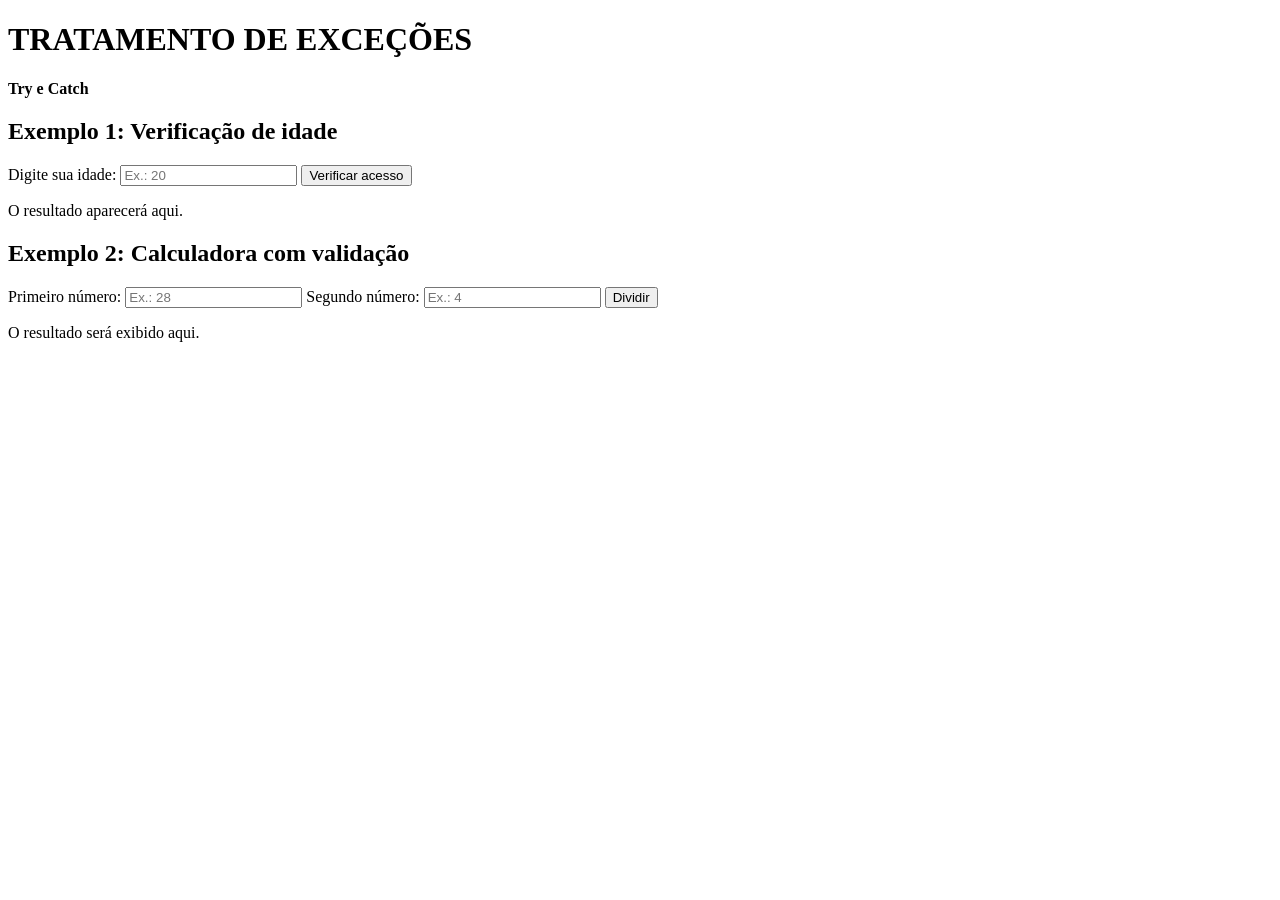
<file: aula 7 (conteúdo)/index.html>
<!DOCTYPE html>
<html lang="en">
<head>
    <meta charset="UTF-8">
    <meta name="viewport" content="width=device-width, initial-scale=1.0">
    <title>Document</title>
</head>
<body>
    <main>
        <h1>TRATAMENTO DE EXCEÇÕES</h1>
        <p><strong> Try e Catch</strong></p>
        <section>
            <h2>Exemplo 1: Verificação de idade</h2>
            <label for="idade">Digite sua idade:</label>
            <input type="number" id="idade" placeholder="Ex.: 20">
            <button type="button" id="verificar">Verificar acesso</button>
            <p id="resultadoIdade" class="resultado">O resultado aparecerá aqui.</p>
            <p id="finalizacaoIdade" class="observacao"></p>
        </section>
        <section>
            <h2>Exemplo 2: Calculadora com validação</h2>
            <label for="numero1">Primeiro número:</label>
            <input type="number" id="numero1" placeholder="Ex.: 28">
            <label for="numero2">Segundo número:</label>
            <input type="number" id="numero2" placeholder="Ex.: 4">
            <button type="button" id="dividir">Dividir</button>
            <p id="resultadoDivisao" class="resultado">O resultado será exibido aqui.</p>
            <p id="finalizacaoDivisao" class="observacao"></p>
        </section>
    </main>
    <script src="script.js"></script>
</body>
</html>
</file>
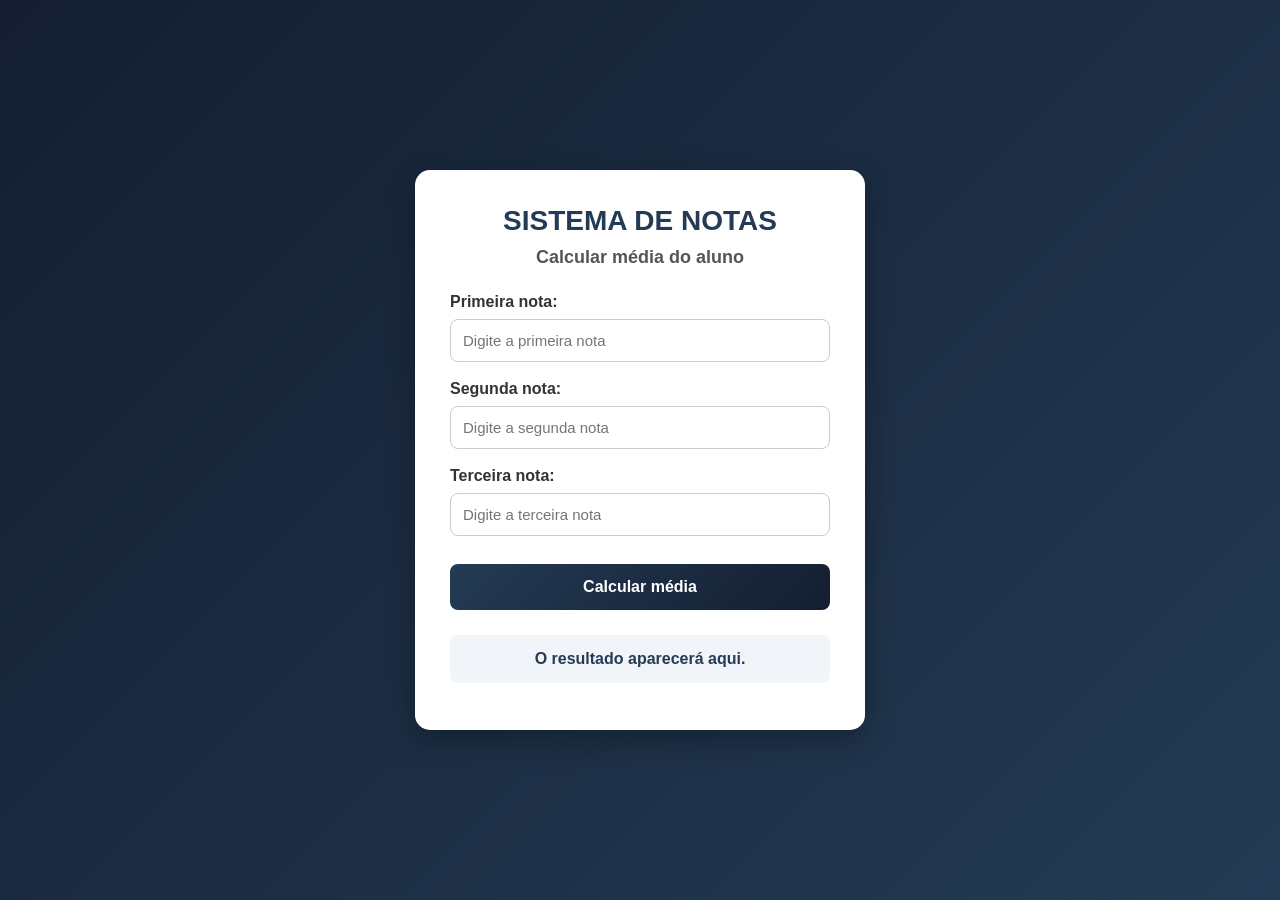
<file: aula 7/index.html>
<!DOCTYPE html>
<html lang="pt-br">
<head>
    <meta charset="UTF-8">
    <meta name="viewport" content="width=device-width, initial-scale=1.0">
    <title>Sistema de Notas</title>
    <link rel="stylesheet" href="style.css">
</head>
<body>

    <main>
        <h1>SISTEMA DE NOTAS</h1>

        <section>
            <h2>Calcular média do aluno</h2>

            <label for="nota1">Primeira nota:</label>
            <input type="number" id="nota1" placeholder="Digite a primeira nota">

            <br><br>

            <label for="nota2">Segunda nota:</label>
            <input type="number" id="nota2" placeholder="Digite a segunda nota">

            <br><br>

            <label for="nota3">Terceira nota:</label>
            <input type="number" id="nota3" placeholder="Digite a terceira nota">

            <br><br>

            <button type="button" id="calcular">Calcular média</button>

            <p id="resultado">O resultado aparecerá aqui.</p>

            <p id="finalizacao"></p>
        </section>
    </main>

    <script src="script.js"></script>

</body>
</html>
</file>
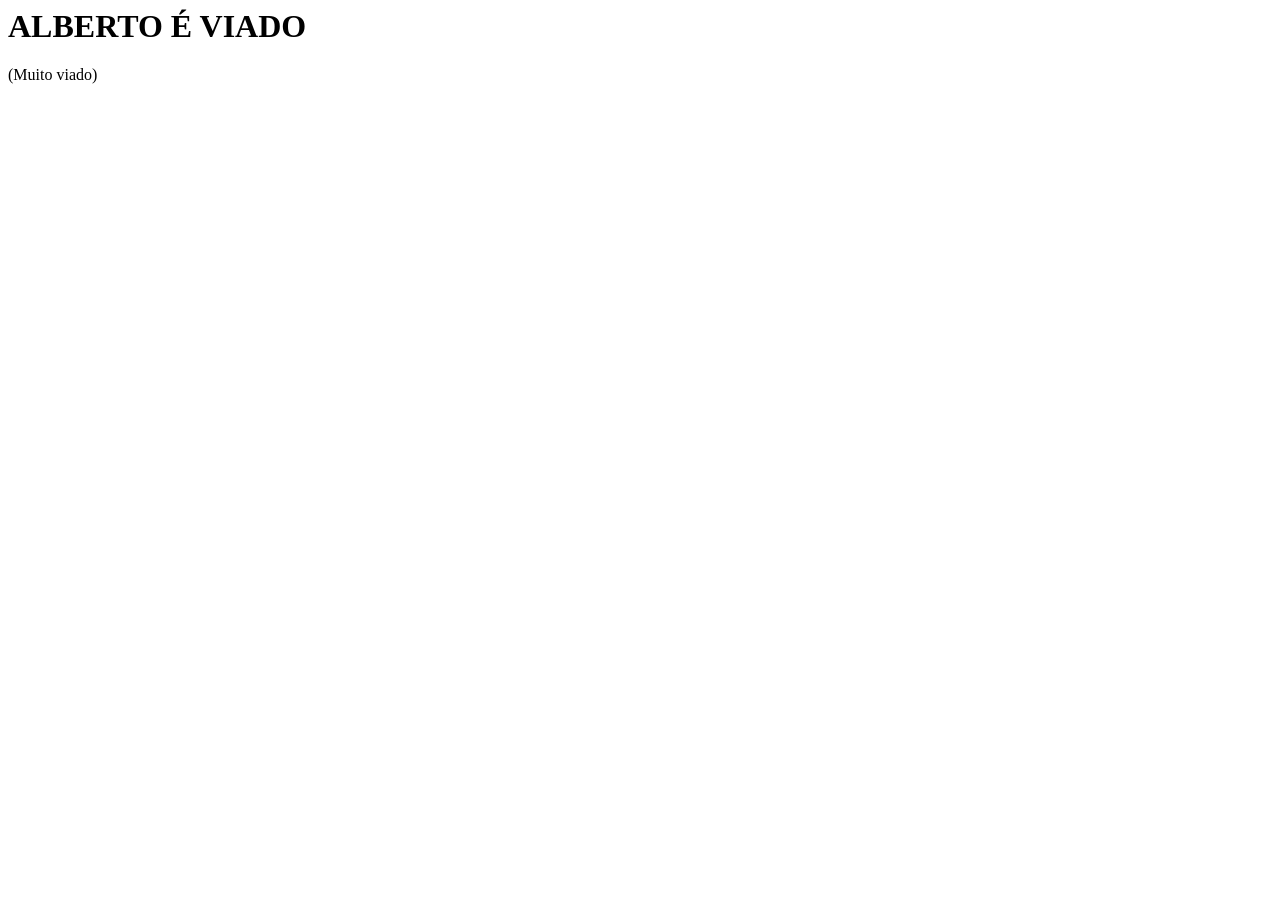
<file: javascript/index.html>
<!DOCTYPE html
<html lang="pt-br">
<head>
    <meta charset="UTF-8">
    <meta http-equiv="X-UA-Compatible" content="IE=edge">
    <meta name="viewport" content="width=device-width, initial-scale=1.0">
    <title>Document</title>
</head>
<body>
    <h1>ALBERTO É VIADO</h1>
        <p>(Muito viado)</p>
</body>
<script src="script.js"></script>
</html>
</file>
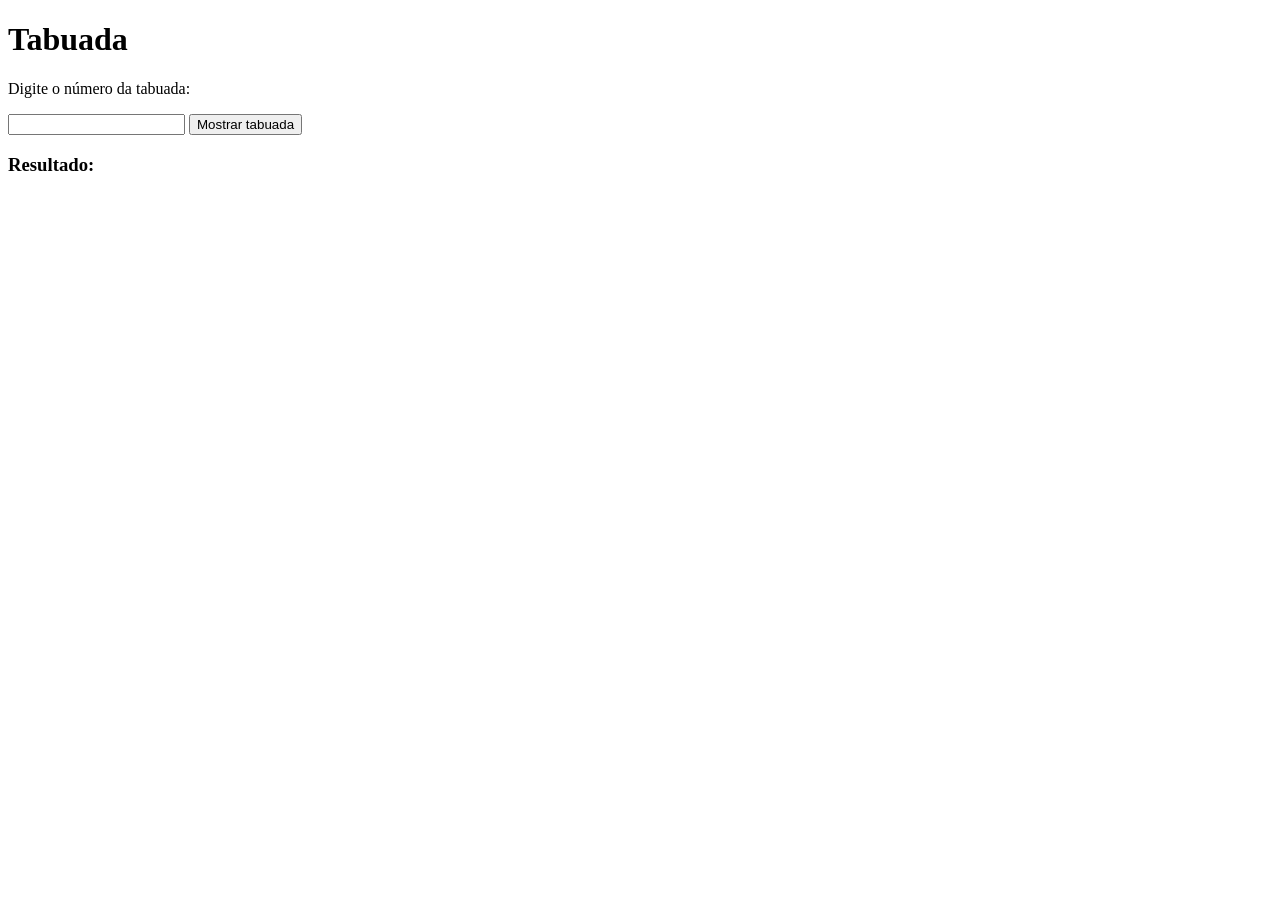
<file: aula 27-10-26/desafio .html>
<!DOCTYPE html>
<html lang="pt-br">
<head>
    <meta charset="UTF-8">
    <title>Tabuada</title>
</head>
<body>

    <h1>Tabuada</h1>

    <p>Digite o número da tabuada:</p>

    <input type="number" id="numero">

    <button onclick="mostrarTabuada()">Mostrar tabuada</button>

    <h3>Resultado:</h3>

    <p id="resultado"></p>

    <script>
        function mostrarTabuada() {
            let numero = Number(document.getElementById("numero").value);
            let resultado = document.getElementById("resultado");

            resultado.innerHTML = "";

            for (let i = 1; i <= 10; i++) {
                resultado.innerHTML += numero + " x " + i + " = " + (numero * i) + "<br>";
            }
        }
    </script>

</body>
</html>
</file>
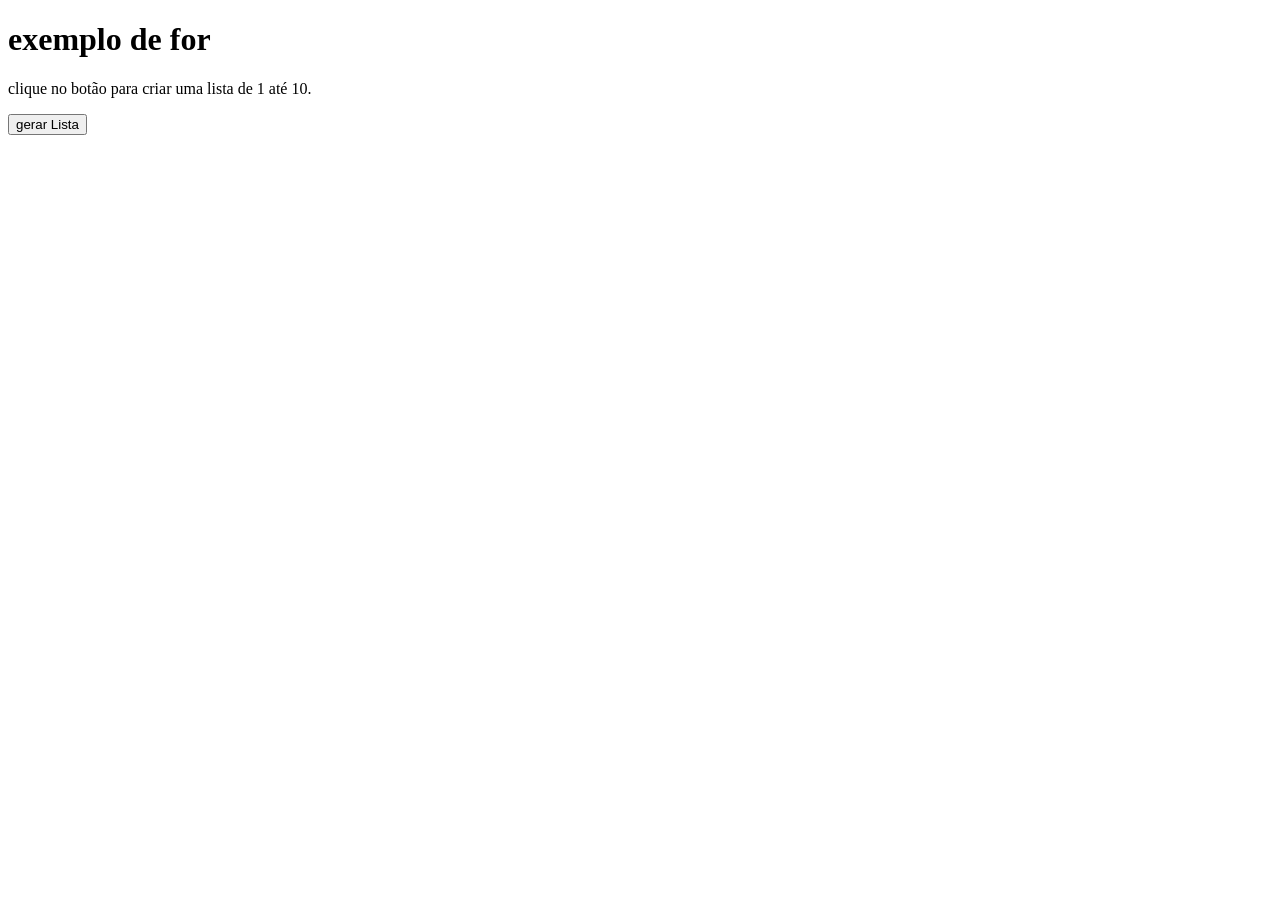
<file: aula 27-10-26/for.html>
<!DOCTYPE html>
<html lang="en">
    <head>
        </head>
        <body>

            <h1>exemplo de for </h1>

            <P>clique no botão para criar uma lista de 1 até 10.</P>

            <button type="button" id=" gerar">gerar Lista</button>
            <ul id="lista"></ul>
            <script src="for.js"></script>
            
        </body>
    </head>
</html>
</file>
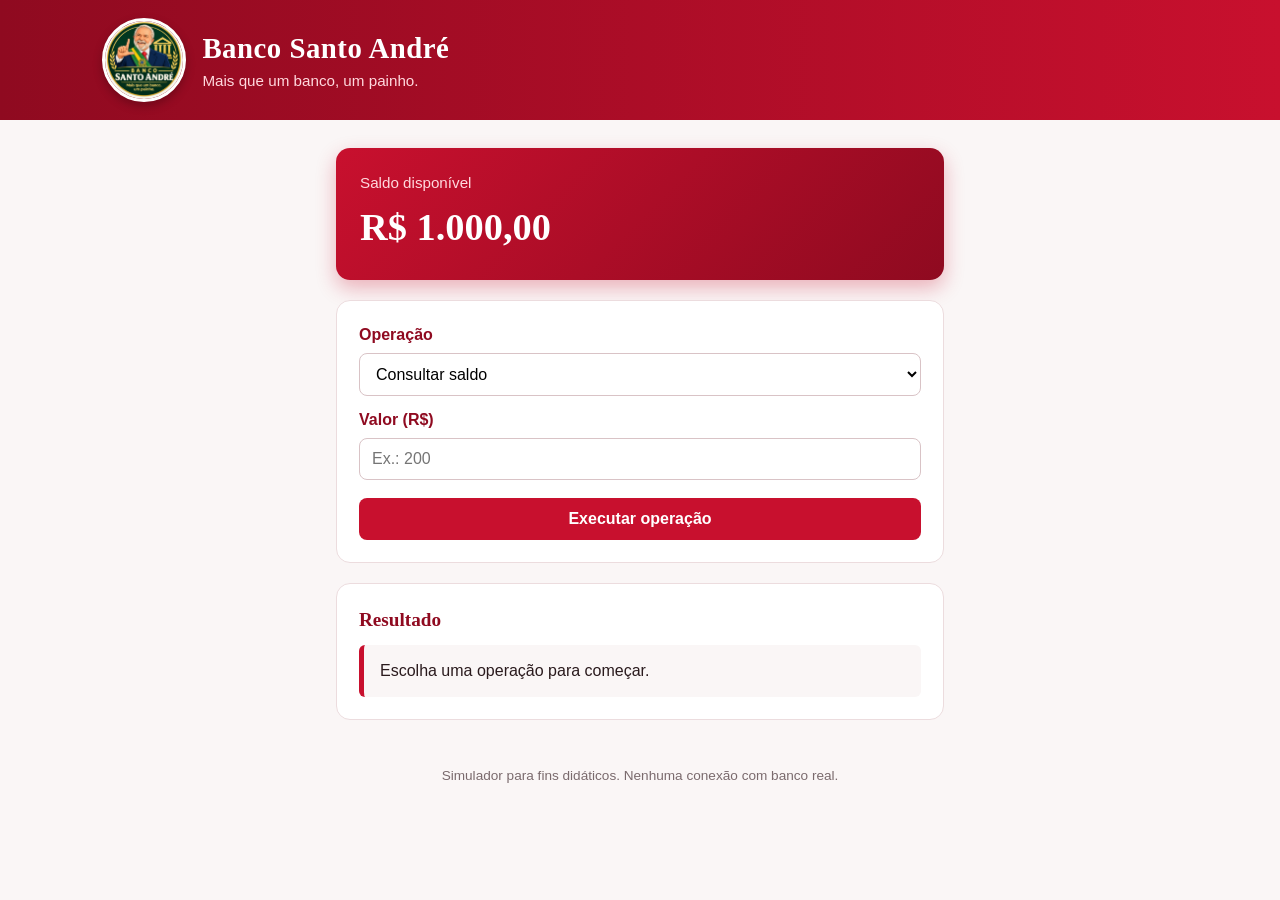
<file: banco/banco.html>
<!DOCTYPE html>
<html lang="pt-BR">
<head>
  <meta charset="UTF-8">
  <meta name="viewport" content="width=device-width, initial-scale=1">
  <title>Banco Santo André</title>
  <link rel="icon" href="banco-painho.png" type="image/png">
  <link rel="stylesheet" href="style.css">
</head>
<body>
  <header class="topo">
    <img src="banco-painho.png" alt="Logo do Banco Santo André" class="logo">
    <div>
      <h1>Banco Santo André</h1>
      <p class="slogan">Mais que um banco, um painho.</p>
    </div>
  </header>

  <main class="painel">
    <section class="cartao-saldo">
      <span class="rotulo">Saldo disponível</span>
      <strong id="saldo">R$ 1.000,00</strong>
    </section>

    <section class="operacoes">
      <label for="operacao">Operação</label>
      <select id="operacao">
        <option value="saldo">Consultar saldo</option>
        <option value="depositar">Depositar</option>
        <option value="sacar">Sacar</option>
        <option value="extrato">Ver extrato</option>
      </select>

      <label for="valor">Valor (R$)</label>
      <input type="number" id="valor" placeholder="Ex.: 200" step="1">

      <button id="executar" type="button">Executar operação</button>
    </section>

    <section class="resultado" aria-live="polite">
      <h2>Resultado</h2>
      <!-- Este aviso é substituído pelo script.js quando ele carrega corretamente -->
      <div id="mensagem" class="mensagem erro">O JavaScript não carregou. Confira se o arquivo script.js está na mesma pasta do index.html e se o nome está exatamente assim.</div>
    </section>
  </main>

  <footer class="rodape">Simulador para fins didáticos. Nenhuma conexão com banco real.</footer>

  <!-- Aviso que aparece após as operações -->
  <div id="meme" class="meme" hidden>
    <div class="meme-caixa">
      <h2>AGORA FAZ O L, SEU DINHEIRO É NOSSO</h2>
      <img id="meme-foto" src="roubo.png" alt="Imagem do aviso">
      <p id="meme-aviso" class="meme-aviso" hidden>Imagem roubo.png não encontrada na pasta.</p>
      <button id="meme-fechar" type="button">Fechar</button>
    </div>
  </div>

  <script src="banco.js"></script>
</body>
</html>
</file>
<file: aula 7/style.css>
* {
    margin: 0;
    padding: 0;
    box-sizing: border-box;
}

body {
    font-family: Arial, Helvetica, sans-serif;
    background: linear-gradient(135deg, #141e30, #243b55);
    min-height: 100vh;
    display: flex;
    justify-content: center;
    align-items: center;
    padding: 20px;
}

main {
    background-color: white;
    width: 100%;
    max-width: 450px;
    padding: 35px;
    border-radius: 15px;
    box-shadow: 0 10px 30px rgba(0, 0, 0, 0.3);
}

h1 {
    text-align: center;
    color: #243b55;
    margin-bottom: 10px;
    font-size: 28px;
}

h2 {
    text-align: center;
    color: #555;
    font-size: 18px;
    margin-bottom: 25px;
}

label {
    display: block;
    color: #333;
    font-weight: bold;
    margin-bottom: 8px;
}

input {
    width: 100%;
    padding: 12px;
    border: 1px solid #ccc;
    border-radius: 8px;
    font-size: 15px;
    outline: none;
    transition: 0.3s;
}

input:focus {
    border-color: #243b55;
    box-shadow: 0 0 5px rgba(36, 59, 85, 0.3);
}

button {
    width: 100%;
    padding: 14px;
    background: linear-gradient(135deg, #243b55, #141e30);
    color: white;
    border: none;
    border-radius: 8px;
    font-size: 16px;
    font-weight: bold;
    cursor: pointer;
    transition: 0.3s;
    margin-top: 10px;
}

button:hover {
    transform: translateY(-2px);
    background: linear-gradient(135deg, #355778, #243b55);
}

#resultado {
    margin-top: 25px;
    padding: 15px;
    background-color: #f1f4f8;
    border-radius: 8px;
    text-align: center;
    color: #243b55;
    font-weight: bold;
}

#finalizacao {
    text-align: center;
    margin-top: 12px;
    color: #777;
    font-size: 13px;
}

@media (max-width: 480px) {
    main {
        padding: 25px 20px;
    }

    h1 {
        font-size: 23px;
    }
}
</file>
<file: banco/style.css>
:root {
  --vermelho: #c8102e;
  --vermelho-escuro: #8f0a20;
  --vermelho-claro: #fdecee;
  --branco: #ffffff;
  --fundo: #faf6f6;
  --texto: #2a1a1d;
  --cinza: #7a6a6d;
  --borda: #ecdcde;
  --verde: #1f7a4d;
}

* { box-sizing: border-box; }

body {
  margin: 0;
  min-height: 100vh;
  background: var(--fundo);
  color: var(--texto);
  font-family: "Segoe UI", Roboto, Arial, sans-serif;
  line-height: 1.5;
}

/* ===== Cabeçalho ===== */
.topo {
  display: flex;
  align-items: center;
  gap: 16px;
  padding: 18px 8vw;
  background: linear-gradient(90deg, var(--vermelho-escuro), var(--vermelho));
  color: var(--branco);
  animation: descer 0.6s ease-out;
}

.logo {
  width: 84px;
  height: 84px;
  border-radius: 50%;
  border: 3px solid var(--branco);
  background: var(--branco);
  object-fit: cover;
  box-shadow: 0 4px 10px rgba(0, 0, 0, 0.25);
}

.topo h1 {
  margin: 0;
  font-family: Georgia, "Times New Roman", serif;
  font-size: 1.8rem;
  letter-spacing: 0.5px;
}

.slogan { margin: 0; color: #ffd9de; font-size: 0.95rem; }

/* ===== Painel ===== */
.painel {
  display: grid;
  gap: 20px;
  max-width: 640px;
  margin: 28px auto;
  padding: 0 16px;
}

.painel > section {
  animation: subir 0.6s ease-out both;
}
.painel > section:nth-child(2) { animation-delay: 0.1s; }
.painel > section:nth-child(3) { animation-delay: 0.2s; }

.cartao-saldo {
  padding: 24px;
  border-radius: 14px;
  background: linear-gradient(135deg, var(--vermelho), var(--vermelho-escuro));
  color: var(--branco);
  box-shadow: 0 8px 20px rgba(200, 16, 46, 0.3);
}

.cartao-saldo .rotulo { display: block; color: #ffd9de; font-size: 0.95rem; }

.cartao-saldo strong {
  display: inline-block;
  margin-top: 4px;
  font-family: Georgia, "Times New Roman", serif;
  font-size: 2.4rem;
}

.cartao-saldo strong.pulsar { animation: pulsar 0.5s ease-out; }

.operacoes, .resultado {
  padding: 22px;
  border: 1px solid var(--borda);
  border-radius: 14px;
  background: var(--branco);
}

.operacoes label {
  display: block;
  margin: 12px 0 6px;
  font-weight: 600;
  color: var(--vermelho-escuro);
}

.operacoes label:first-child { margin-top: 0; }

select, input {
  width: 100%;
  padding: 11px 12px;
  border: 1px solid #d9c3c6;
  border-radius: 8px;
  background: var(--branco);
  font-size: 1rem;
  transition: border-color 0.2s, box-shadow 0.2s;
}

select:focus, input:focus {
  outline: none;
  border-color: var(--vermelho);
  box-shadow: 0 0 0 3px rgba(200, 16, 46, 0.2);
}

button {
  margin-top: 18px;
  padding: 12px 20px;
  border: 0;
  border-radius: 8px;
  background: var(--vermelho);
  color: var(--branco);
  font-size: 1rem;
  font-weight: 700;
  cursor: pointer;
  transition: background 0.2s, transform 0.15s, box-shadow 0.2s;
}

button:hover {
  background: var(--vermelho-escuro);
  transform: translateY(-2px);
  box-shadow: 0 6px 12px rgba(200, 16, 46, 0.3);
}

button:active { transform: translateY(0) scale(0.98); }

button:focus-visible {
  outline: 3px solid rgba(200, 16, 46, 0.4);
  outline-offset: 2px;
}

#executar { width: 100%; }

.resultado h2 {
  margin: 0 0 10px;
  font-family: Georgia, "Times New Roman", serif;
  font-size: 1.2rem;
  color: var(--vermelho-escuro);
}

/* ===== Mensagens ===== */
.mensagem {
  padding: 14px 16px;
  border-left: 5px solid #bfa9ac;
  border-radius: 6px;
  background: var(--fundo);
  white-space: pre-line;
}

.mensagem.entrar { animation: deslizar 0.35s ease-out; }

.mensagem.sucesso { border-left-color: var(--verde); background: #eaf6ef; }
.mensagem.erro { border-left-color: var(--vermelho); background: var(--vermelho-claro); color: var(--vermelho-escuro); }
.mensagem.erro.entrar { animation: tremer 0.4s ease-out; }
.mensagem.info { border-left-color: var(--vermelho); }

.rodape {
  padding: 18px;
  text-align: center;
  color: var(--cinza);
  font-size: 0.85rem;
}

/* ===== Aviso após as operações ===== */
.meme {
  position: fixed;
  inset: 0;
  display: flex;
  align-items: center;
  justify-content: center;
  padding: 16px;
  background: rgba(90, 5, 20, 0.75);
  animation: aparecer 0.25s ease-out;
}

.meme[hidden] { display: none; }

.meme-caixa {
  width: 100%;
  max-width: 420px;
  max-height: 95vh;
  overflow-y: auto;
  padding: 22px;
  border-top: 6px solid var(--vermelho);
  border-radius: 14px;
  background: var(--branco);
  text-align: center;
  animation: zoom 0.35s ease-out;
}

.meme-caixa h2 {
  margin: 0 0 14px;
  font-family: Georgia, "Times New Roman", serif;
  color: var(--vermelho);
}

.meme-caixa img {
  max-width: 100%;
  max-height: 320px;
  border-radius: 10px;
}

.meme-aviso { color: var(--cinza); font-style: italic; }
.meme-aviso[hidden], .meme-caixa img[hidden] { display: none; }

/* ===== Animações ===== */
@keyframes descer {
  from { opacity: 0; transform: translateY(-30px); }
  to   { opacity: 1; transform: translateY(0); }
}

@keyframes subir {
  from { opacity: 0; transform: translateY(20px); }
  to   { opacity: 1; transform: translateY(0); }
}

@keyframes pulsar {
  0%   { transform: scale(1); }
  40%  { transform: scale(1.12); }
  100% { transform: scale(1); }
}

@keyframes deslizar {
  from { opacity: 0; transform: translateX(-16px); }
  to   { opacity: 1; transform: translateX(0); }
}

@keyframes tremer {
  0%, 100% { transform: translateX(0); }
  20% { transform: translateX(-8px); }
  40% { transform: translateX(8px); }
  60% { transform: translateX(-5px); }
  80% { transform: translateX(5px); }
}

@keyframes aparecer {
  from { opacity: 0; }
  to   { opacity: 1; }
}

@keyframes zoom {
  from { opacity: 0; transform: scale(0.8); }
  to   { opacity: 1; transform: scale(1); }
}

/* Respeita quem prefere menos movimento */
@media (prefers-reduced-motion: reduce) {
  *, *::before, *::after {
    animation: none !important;
    transition: none !important;
  }
}
</file>
